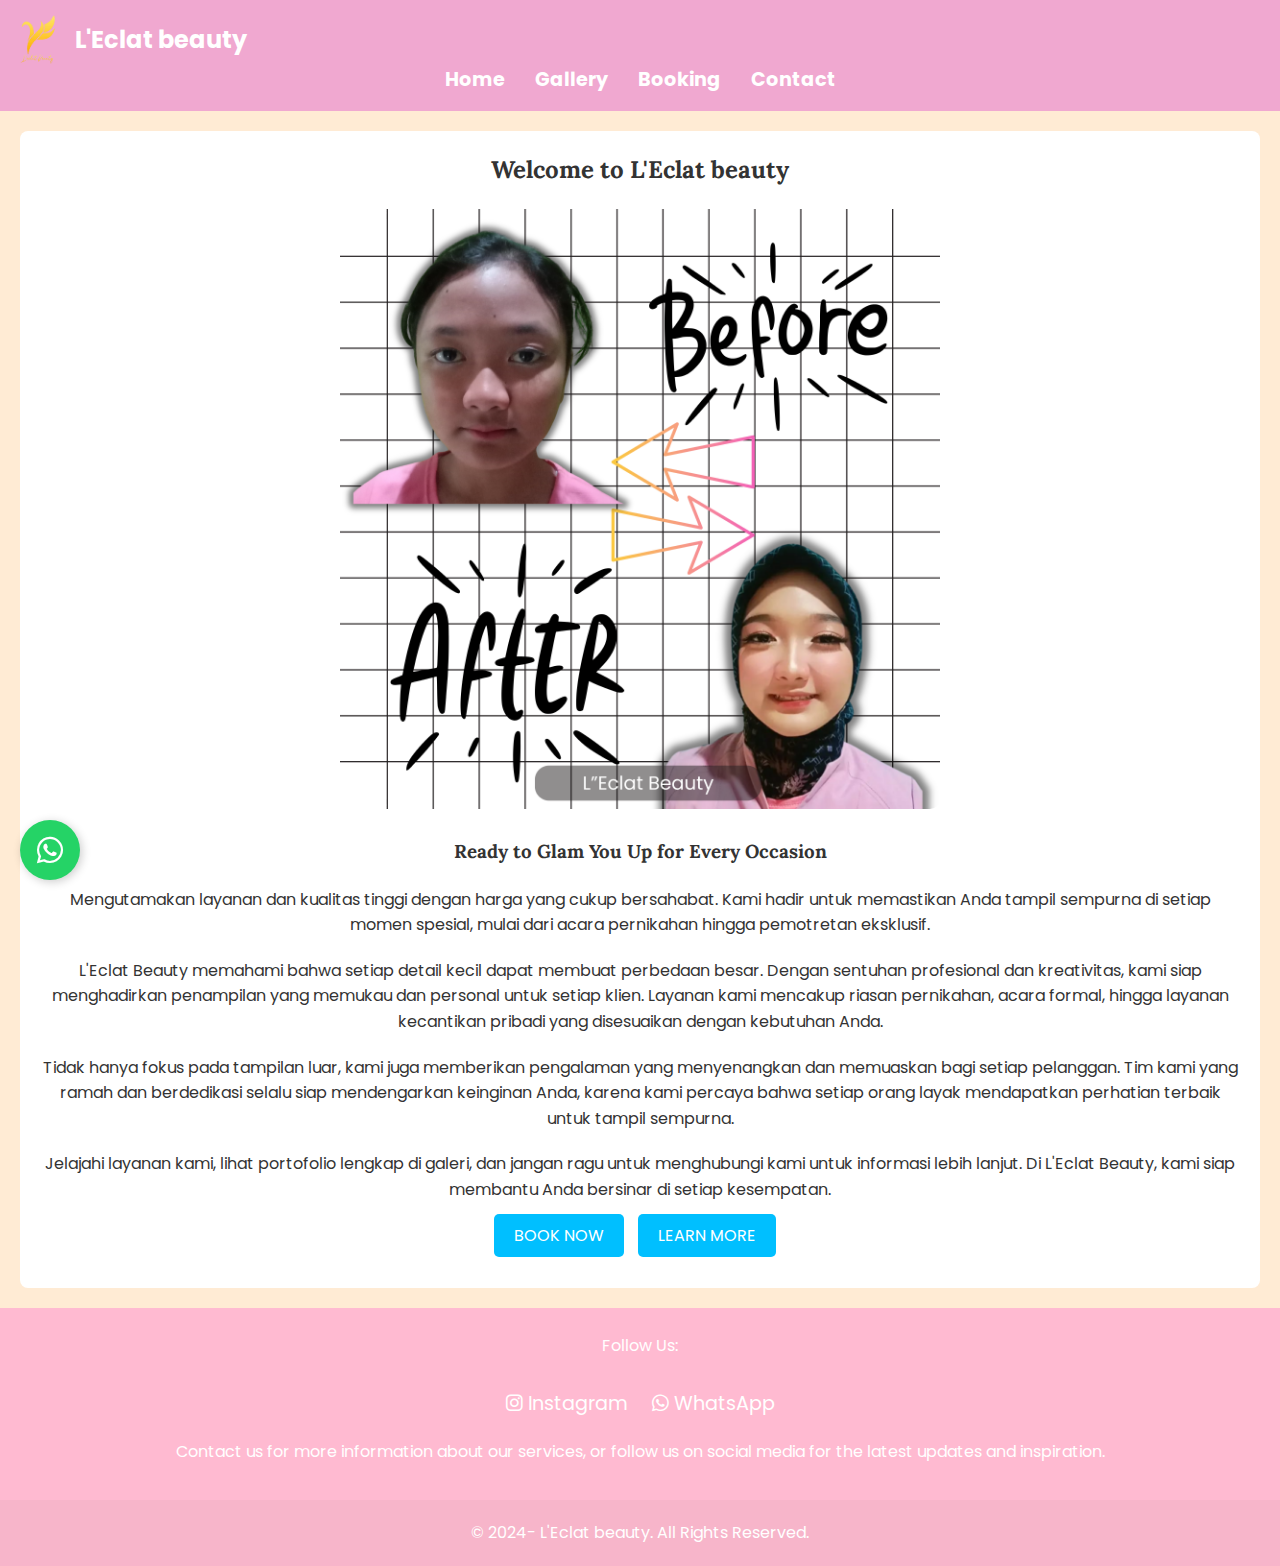
<file: index.html>
<!DOCTYPE html>
<html lang="id">
<head>
    <meta charset="UTF-8">
    <meta name="viewport" content="width=device-width, initial-scale=1.0">
    <title>Home -  L'Eclat beauty</title>
    <link rel="stylesheet" href="style.css">
    <link href="https://fonts.googleapis.com/css2?family=Poppins:wght@400;600&family=Lora:wght@400;600&display=swap" rel="stylesheet">
    <link rel="stylesheet" href="https://cdnjs.cloudflare.com/ajax/libs/font-awesome/6.0.0-beta3/css/all.min.css">
    <script src="script.js" defer></script>
</head>
<body>
    <header>
        <div class="logo">
            <img src="img/logo.png" alt="Logo" class="logo-image">
            <span> L'Eclat beauty</span>
        </div>
        <nav>
            <ul class="nav-links">
                <li><a href="index.html">Home</a></li>
                <li><a href="gallery.html">Gallery</a></li>
                <li><a href="booking.html">Booking</a></li>
                <li><a href="contact.html">Contact</a></li>
            </ul>
            <div class="burger">
                <div class="line1"></div>
                <div class="line2"></div>
                <div class="line3"></div>
            </div>
        </nav>
    </header>
    

    <section id="home" class="centered-section">
        <div class="text-content">
            <h2>Welcome to L'Eclat beauty</h2>
            <img src="img/L'Eclat Beauty.png" alt="Makeup Wedding" class="home-image">
            <h3>Ready to Glam You Up for Every Occasion</h3>
            <p>Mengutamakan layanan dan kualitas tinggi dengan harga yang cukup bersahabat. Kami hadir untuk memastikan Anda tampil sempurna di setiap momen spesial, mulai dari acara pernikahan hingga pemotretan eksklusif.</p>
            <p>
                L'Eclat Beauty memahami bahwa setiap detail kecil dapat membuat perbedaan besar. Dengan sentuhan profesional dan kreativitas, kami siap menghadirkan penampilan yang memukau dan personal untuk setiap klien. Layanan kami mencakup riasan pernikahan, acara formal, hingga layanan kecantikan pribadi yang disesuaikan dengan kebutuhan Anda.
            </p>
            <p>
                Tidak hanya fokus pada tampilan luar, kami juga memberikan pengalaman yang menyenangkan dan memuaskan bagi setiap pelanggan. Tim kami yang ramah dan berdedikasi selalu siap mendengarkan keinginan Anda, karena kami percaya bahwa setiap orang layak mendapatkan perhatian terbaik untuk tampil sempurna.
            </p>
            <p>
                Jelajahi layanan kami, lihat portofolio lengkap di galeri, dan jangan ragu untuk menghubungi kami untuk informasi lebih lanjut. Di L'Eclat Beauty, kami siap membantu Anda bersinar di setiap kesempatan.
            </p>
            <div class="buttons">
                <a href="booking.html" class="btn">BOOK NOW</a>
                <a href="contact.html" class="btn">LEARN MORE</a>
            </div>
        </div>
    </section>
    
    

    <footer id="footer">
        <div class="social-media">
            <p>Follow Us:</p>
            <a href="https://www.instagram.com/leclat_beauty.makeup" target="_blank">
                <i class="fab fa-instagram"></i> Instagram
            </a>
            <a href="https://wa.me/+6281252106352?text=Hi Admin! Saya ingin memesan jasa l'Eclatbeauty" target="_blank">
                <i class="fab fa-whatsapp"></i> WhatsApp
            </a>
            <p>Contact us for more information about our services, or follow us on social media for the latest updates and inspiration.</p>
        </div>
        <p>&copy; 2024- L'Eclat beauty. All Rights Reserved.</p>
    </footer>

    <a href="https://wa.me/+6281252106352?text=Hi%20Admin!%20Saya%20ingin%20memesan%20jasa%20L'Eclat%20beauty" target="_blank" class="whatsapp-float">
        <i class="fab fa-whatsapp"></i>
    </a>
    
</body>
</html>
</file>
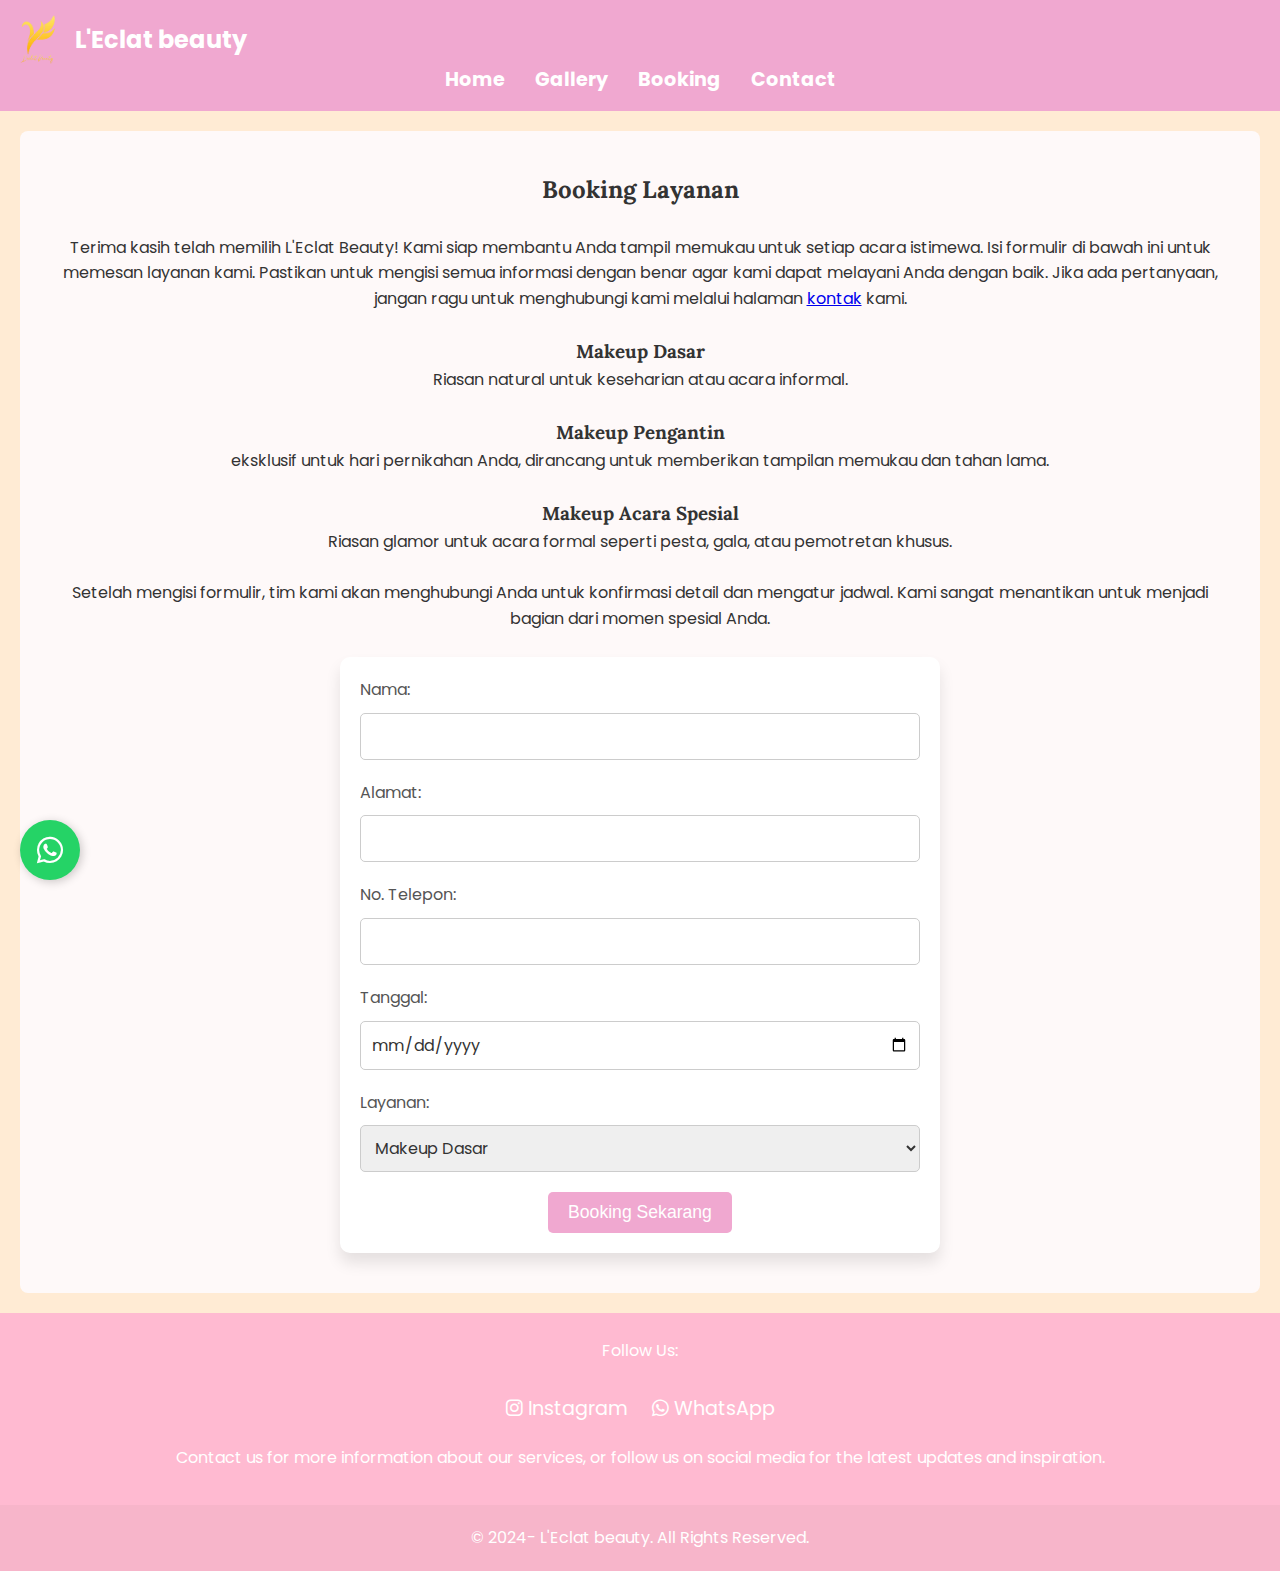
<file: booking.html>
<!DOCTYPE html>
<html lang="id">
<head>
    <meta charset="UTF-8">
    <meta name="viewport" content="width=device-width, initial-scale=1.0">
    <title>Booking -  L'Eclat beauty</title>
    <link rel="stylesheet" href="style.css">
    <link href="https://fonts.googleapis.com/css2?family=Poppins:wght@400;600&family=Lora:wght@400;600&display=swap" rel="stylesheet">
    <link rel="stylesheet" href="https://cdnjs.cloudflare.com/ajax/libs/font-awesome/6.0.0-beta3/css/all.min.css">
    <script src="script.js" defer></script>
</head>
<body>
    <header>
        <div class="logo">
            <img src="img/logo.png" alt="Logo" class="logo-image">
            <span> L'Eclat beauty</span>
        </div>
        <nav>
            <ul class="nav-links">
                <li><a href="index.html">Home</a></li>
                <li><a href="gallery.html">Gallery</a></li>
                <li><a href="booking.html">Booking</a></li>
                <li><a href="contact.html">Contact</a></li>
            </ul>
            <div class="burger">
                <div class="line1"></div>
                <div class="line2"></div>
                <div class="line3"></div>
            </div>
        </nav>
    </header>

    <section id="booking">
        <h2>Booking Layanan</h2>
        <br>
        <p>
            Terima kasih telah memilih L'Eclat Beauty! Kami siap membantu Anda tampil memukau untuk setiap acara istimewa. Isi formulir di bawah ini untuk memesan layanan kami. Pastikan untuk mengisi semua informasi dengan benar agar kami dapat melayani Anda dengan baik. Jika ada pertanyaan, jangan ragu untuk menghubungi kami melalui halaman <a href="contact.html">kontak</a> kami.
        </p>
        <br>
        <h3>Makeup Dasar</h3>
        <p>Riasan natural untuk keseharian atau acara informal.</p>
        <br>
        <h3>Makeup Pengantin</h3>
        <p>eksklusif untuk hari pernikahan Anda, dirancang untuk memberikan tampilan memukau dan tahan lama.</p>
        <br>
        <h3>Makeup Acara Spesial</h3>
        <p>Riasan glamor untuk acara formal seperti pesta, gala, atau pemotretan khusus.</p>
        <br>
        <p>
            Setelah mengisi formulir, tim kami akan menghubungi Anda untuk konfirmasi detail dan mengatur jadwal. Kami sangat menantikan untuk menjadi bagian dari momen spesial Anda.
        </p>
        <br>
    
        <form action="#" method="post">
            <label for="name">Nama:</label>
            <input type="text" id="name" name="name" required pattern="[A-Za-z\s]+" title="Nama hanya boleh mengandung huruf dan spasi">
            
            <label for="alamat">Alamat:</label>
            <input type="text" id="alamat" name="alamat" required>
    
            <label for="telepon">No. Telepon:</label>
            <input type="tel" id="telepon" name="telepon" required pattern="[0-9]{10,15}" title="Masukkan nomor telepon yang benar, minimal 10 digit dan maksimal 15 digit angka">
    
            <label for="date">Tanggal:</label>
            <input type="date" id="date" name="date" required>
    
            <label for="service">Layanan:</label>
            <select id="service" name="service" required>
                <option value="Makeup Dasar">Makeup Dasar</option>
                <option value="Makeup Pengantin">Makeup Pengantin</option>
                <option value="Makeup Acara Spesial">Makeup Acara Spesial</option>
            </select>
    
            <button class="btn" type="submit">Booking Sekarang</button>
        </form>
    </section>
    


    
    <footer id="footer">
        <div class="social-media">
            <p>Follow Us:</p>
            <a href="https://www.instagram.com/leclat_beauty.makeup" target="_blank">
                <i class="fab fa-instagram"></i> Instagram
            </a>
            <a href="https://wa.me/+6281252106352?text=Hi Admin! Saya ingin memesan jasa l'Eclatbeauty" target="_blank">
                <i class="fab fa-whatsapp"></i> WhatsApp
            </a>
            <p>Contact us for more information about our services, or follow us on social media for the latest updates and inspiration.</p>
        </div>
        <p>&copy; 2024- L'Eclat beauty. All Rights Reserved.</p>
    </footer>

    <a href="https://wa.me/+6281252106352?text=Hi%20Admin!%20Saya%20ingin%20memesan%20jasa%20L'Eclat%20beauty" target="_blank" class="whatsapp-float">
        <i class="fab fa-whatsapp"></i>
    </a>
</body>
</html>
</file>
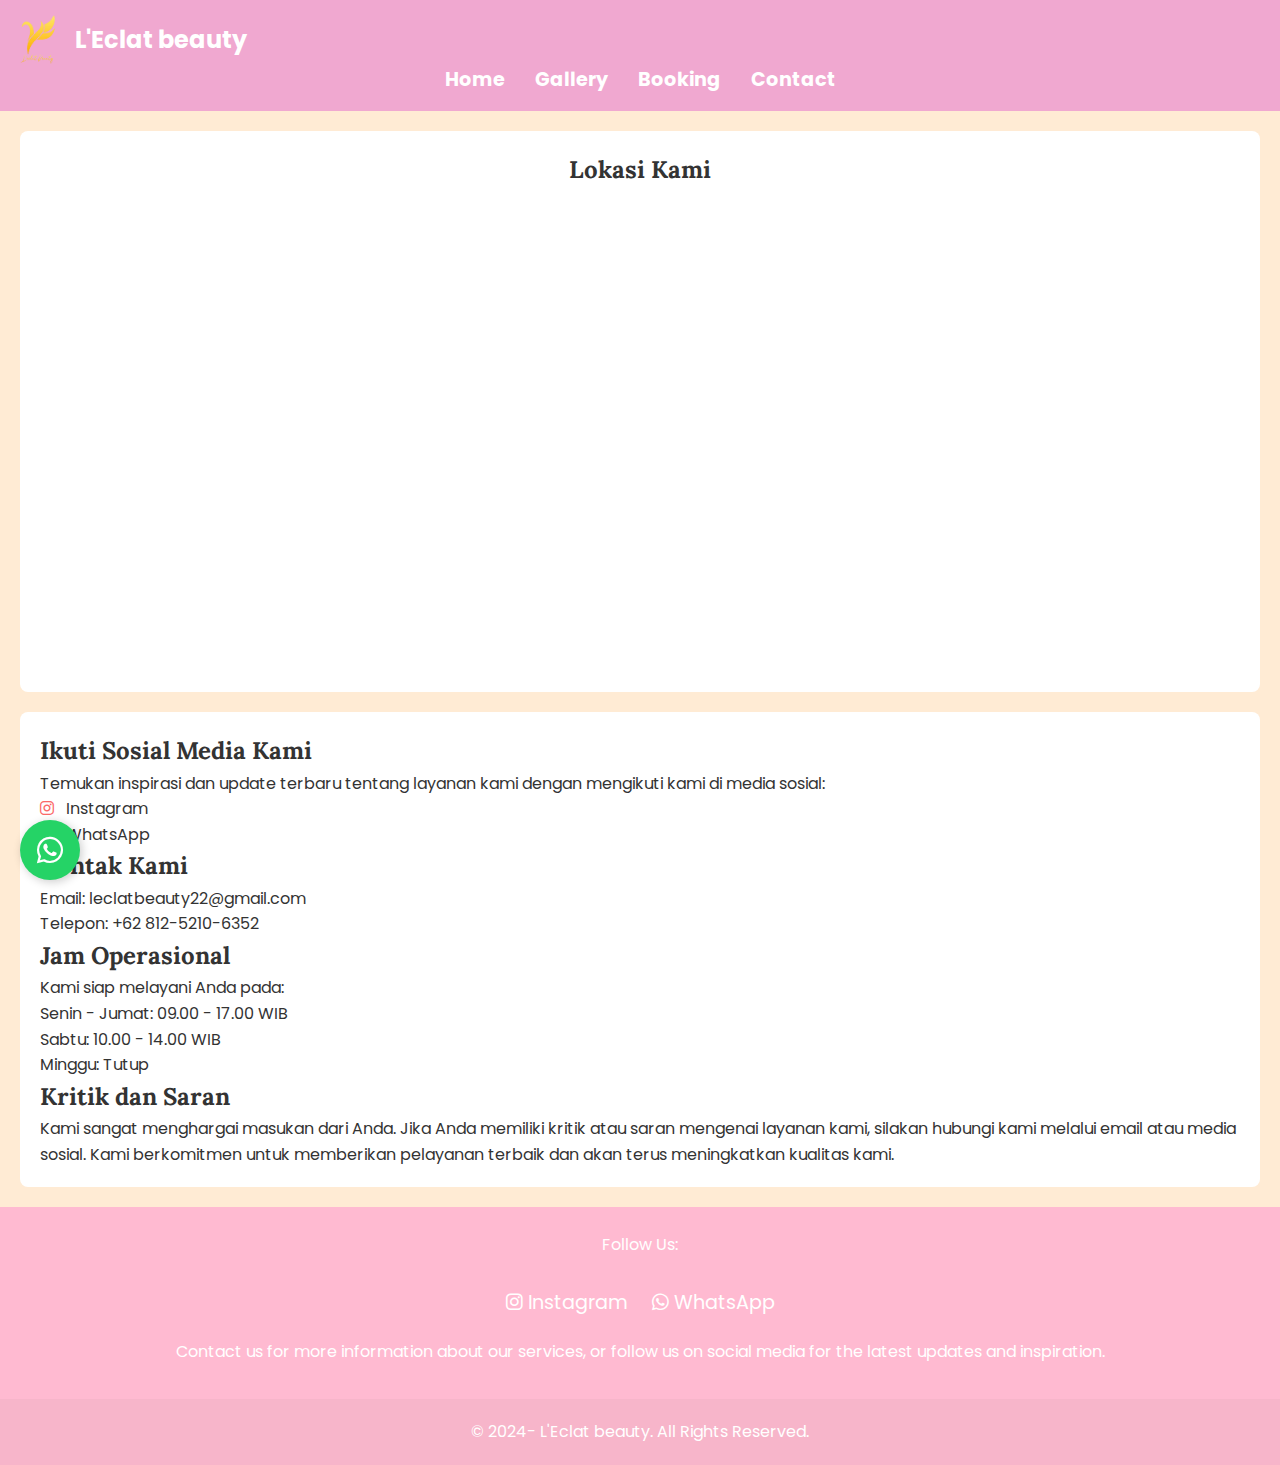
<file: contact.html>
<!DOCTYPE html>
<html lang="id">
<head>
    <meta charset="UTF-8">
    <meta name="viewport" content="width=device-width, initial-scale=1.0">
    <title>Contact -  L'Eclat beauty</title>
    <link rel="stylesheet" href="style.css">
    <link href="https://fonts.googleapis.com/css2?family=Poppins:wght@400;600&family=Lora:wght@400;600&display=swap" rel="stylesheet">
    <link rel="stylesheet" href="https://cdnjs.cloudflare.com/ajax/libs/font-awesome/6.0.0-beta3/css/all.min.css">
    <script src="script.js" defer></script>
</head>
<body>
    <header>
        <div class="logo">
            <img src="img/logo.png" alt="Logo" class="logo-image">
            <span> L'Eclat beauty</span>
        </div>
        <nav>
            <ul class="nav-links">
                <li><a href="index.html">Home</a></li>
                <li><a href="gallery.html">Gallery</a></li>
                <li><a href="booking.html">Booking</a></li>
                <li><a href="contact.html">Contact</a></li>
            </ul>
            <div class="burger">
                <div class="line1"></div>
                <div class="line2"></div>
                <div class="line3"></div>
            </div>
        </nav>
    </header>

    <section id="lokasi" class="lokasi">
        <h2>Lokasi Kami</h2>
        <br>
        <div class="map-container">
            <iframe src="https://www.google.com/maps/embed?pb=!1m18!1m12!1m3!1d7922.64102101027!2d112.7216045!3d-7.1275028!2m3!1f0!2f0!3f0!3m2!1i1024!2i768!4f13.1!3m3!1m2!1s0x2dd803dd886bbff5%3A0x9777ca139b28195d!2sUniversitas%20Trunojoyo%20Madura!5e0!3m2!1sen!2sid!4v1695141472467!5m2!1sen!2sid" width="100%" height="450" style="border:0;" allowfullscreen="" loading="lazy" referrerpolicy="no-referrer-when-downgrade"></iframe>
        </div>
    </section>  

    <section id="contact">
        <h2>Ikuti Sosial Media Kami</h2>
        <p>
            Temukan inspirasi dan update terbaru tentang layanan kami dengan mengikuti kami di media sosial:
        </p>
        <p>
            <a href="https://www.instagram.com/leclat_beauty.makeup" target="_blank">
                <i class="fab fa-instagram"></i> Instagram
            </a>
        </p>
        <p>
            <a href="https://wa.me/+6281252106352?text=Hi Admin! Saya ingin memesan jasa l'Eclatbeauty" target="_blank">
                <i class="fab fa-whatsapp"></i> WhatsApp
            </a>
        </p>
        
        <h2>Kontak Kami</h2>
        <p>Email: <a href="mailto:leclatbeauty22@gmail.com">leclatbeauty22@gmail.com</a></p>
        <p>Telepon: <a href="tel:+6281252106352">+62 812-5210-6352</a></p>
        
        <h2>Jam Operasional</h2>
        <p>Kami siap melayani Anda pada:</p>
        <ul>
            <li>Senin - Jumat: 09.00 - 17.00 WIB</li>
            <li>Sabtu: 10.00 - 14.00 WIB</li>
            <li>Minggu: Tutup</li>
        </ul>
        
        <h2>Kritik dan Saran</h2>
        <p>Kami sangat menghargai masukan dari Anda. Jika Anda memiliki kritik atau saran mengenai layanan kami, silakan hubungi kami melalui email atau media sosial. Kami berkomitmen untuk memberikan pelayanan terbaik dan akan terus meningkatkan kualitas kami.</p>
    </section>
    
    

    <footer id="footer">
        <div class="social-media">
            <p>Follow Us:</p>
            <a href="https://www.instagram.com/leclat_beauty.makeup" target="_blank">
                <i class="fab fa-instagram"></i> Instagram
            </a>
            <a href="https://wa.me/+6281252106352?text=Hi Admin! Saya ingin memesan jasa l'Eclatbeauty" target="_blank">
                <i class="fab fa-whatsapp"></i> WhatsApp
            </a>
            <p>Contact us for more information about our services, or follow us on social media for the latest updates and inspiration.</p>
        </div>
        <p>&copy; 2024- L'Eclat beauty. All Rights Reserved.</p>
    </footer>
    
    <a href="https://wa.me/+6281252106352?text=Hi%20Admin!%20Saya%20ingin%20memesan%20jasa%20L'Eclat%20beauty" target="_blank" class="whatsapp-float">
        <i class="fab fa-whatsapp"></i>
    </a>
</body>
</html>
</file>
<file: style.css>
/* BODY STYLE */
* {
    margin: 0;
    padding: 0;
    box-sizing: border-box;
}

body {
    font-family: 'Poppins', Arial, sans-serif;
    line-height: 1.6;
    background-color: #FFEBD4;
    color: #333;
    height: 100vh;
}

form {
    max-width: 600px;
    margin: 0 auto;
    background: #fff;
    padding: 20px;
    border-radius: 10px;
    box-shadow: 0 10px 15px rgba(0, 0, 0, 0.1);
}

form label {
    display: block;
    font-family: 'Poppins', sans-serif;
    font-size: 1rem;
    color: #555;
    text-align: left;
    margin-bottom: 10px;
}

form input, form select {
    width: 100%;
    padding: 10px;
    margin-bottom: 20px;
    border: 1px solid #ccc;
    border-radius: 5px;
    font-size: 1rem;
    font-family: 'Poppins', sans-serif;
    color: #333;
}

form input:focus, form select:focus {
    outline: none;
    border: 1px solid #F0A8D0;
    box-shadow: 0 0 5px rgba(240, 168, 208, 0.5);
}

button.btn {
    background-color: #F0A8D0;
    color: white;
    padding: 10px 20px;
    font-size: 1.1rem;
    border: none;
    border-radius: 5px;
    cursor: pointer;
    transition: background-color 0.3s ease;
}

button.btn:hover {
    background-color: #e091c0;
}

button.btn:active {
    background-color: #d67fa9;
}

nav ul {
    list-style: none;
    display: flex;
    justify-content: center;
}

nav ul li {
    margin: 0 15px;
    font-weight: bold;
}

nav a {
    color: white;
    text-decoration: none;
    font-size: 1.2rem;
}


/*HEADER STYLE*/
header {
    background: #F0A8D0;
    color: white;
    padding: 15px;
    text-align: center;
    position: sticky;
    top: 0;
    z-index: 1000;
}

.logo {
    display: flex;
    align-items: center;
}

.logo-image {
    max-width: 50px; 
    margin-right: 10px; 
    border-radius: 10px;
}

.logo span {
    font-size: 1.5rem;
    font-weight: bold;
    color: #fff;
}

.burger {
    display: none;
    cursor: pointer;
}

.burger div {
    width: 25px;
    height: 3px;
    background-color: white;
    margin: 5px;
    transition: all 0.3s ease;
}

section {
    padding: 20px 20px;
    margin: 20px;
    border-radius: 8px;
}

/*HOME STYLE*/
#home {
    background: #ffffff;
    color: #333;
    text-align: center;
    justify-content: center;
}

.centered-section {
    display: flex;
    justify-content: center;
    align-items: center;
}

.home-image {
    max-width: 50%;
    border-radius: 10px;
    align-content: center;
}

.text-content h2 {
    font-family: 'Lora', serif;
    margin-bottom: 20px;
}

.text-content h3 {
    font-family: 'Lora', serif;
    margin-top: 20px;
}

.text-content p {
    font-family: 'Poppins', sans-serif;
    margin-top: 20px;
    margin-bottom: 20px;
    
}

.buttons {
    margin-top: 20px;
    margin-bottom: 20px;
}

.buttons .btn {
    text-decoration: none;
    padding: 10px 20px;
    background-color: #00bfff;
    color: #fff;
    border-radius: 5px;
    margin-right: 10px;
    font-size: 1rem;
}

.buttons .btn:hover {
    background-color: #008fbf;
}

/*GALLERY STYLE*/
#gallery {
    background: #ffffff;
    justify-content: center;
    text-align: center;
}

#gallery h2, #gallery h3 {
    font-family: 'Lora', serif;
}

#gallery p {
    font-family: 'Poppins', sans-serif;
    
}

.gallery {
    display: grid;
    grid-template-columns: repeat(5, 1fr); 
    gap: 15px;
    margin: 0 auto;
    justify-items: center; 
}

.gallery img {
    width: 100px;
    border-radius: 10px;
    transition: var(1.05);
    border: 2px solid #F0A8D0; 
}

.gallery img:hover {
    transform: scale(1.05);
}

.popup {
    display: none;
    position: fixed;
    left: 0;
    top: 0;
    width: 100%;
    height: 100%;
    background-color: rgba(0, 0, 0, 0.8);
    justify-content: center;
    align-items: center;
    z-index: 1000;
}
.popup-content {
    position: relative;
    background: white;
    padding: 20px;
    border-radius: 8px;
    text-align: center;
}
.popup img {
    max-width: 100%;
    height: auto;
    border-radius: 15px;
}
.close {
    position: absolute;
    top: 10px;
    right: 15px;
    cursor: pointer;
    font-size: 24px;
}

/* BOOKING STYLE */
#booking {
    background: #fef9f9;
    padding: 40px;
    text-align: center;
}

#booking h2, h3 {
    font-family: 'Lora', serif;
}

#booking p {
    font-family: 'Poppins', sans-serif;
    
}


/* CONTACT STYLE*/
.lokasi {
    padding: 20px;
    background-color: #fff;
    text-align: center;
}

.lokasi h2{
    font-family: 'Lora', serif;
}

.map-container {
    margin: 0 auto;
    max-width: 100%;
    height: auto;
    border-radius: 20px;
    overflow: hidden;
}

#contact {
    background: #ffffff;
    justify-content: center;
}

#contact h2, h3 {
    font-family: 'Lora', serif;
}

#contact p {
    font-family: 'Poppins', sans-serif;
    
}

/* Style for social media icons */
#contact a {
    text-decoration: none;
    font-family: 'Poppins', sans-serif;
    color: #333;
}

#contact ul,li {
    list-style: none;
    font-family: 'Poppins', sans-serif;
    color: #333;
}

#contact i {
    margin-right: 8px;
    color: #fb6969;
}

#contact a:hover i {
    color: #C13584; /* Instagram's brand color */
}

#contact a[href*="whatsapp"] i {
    color: #25D366; /* WhatsApp's brand color */
}

#contact a:hover[href*="whatsapp"] i {
    color: #128C7E;
}

/*FOOTER STYLE*/
footer {
    background: #F7B5CA;
    color: white;
    text-align: center;
    margin-top: auto;
}

footer p{
    padding: 20px;
}


#footer .social-media {
    margin-top: 10px;
    background: #ffbad1;
    padding: 5px;
}

#footer .social-media p {
    margin-bottom: 10px;
}

#footer .social-media a {
    margin: 0 10px;
    text-decoration: none;
    color: #ffffff;
    font-size: 1.2rem;
    transition: color 0.3s ease;
}

#footer .social-media a:hover {
    color: #ff90cd;
}

#footer .additional-content {
    margin-top: 15px;
    font-size: 0.85rem;
    color: #ffffff;
}

/*CONTACT*/
.whatsapp-float {
    position: fixed;
    bottom: 20px;
    left: 20px;
    background-color: #25D366;
    color: white;
    border-radius: 50%;
    width: 60px;
    height: 60px;
    display: flex;
    justify-content: center;
    align-items: center;
    box-shadow: 2px 2px 10px rgba(0, 0, 0, 0.2);
    z-index: 100;
    text-decoration: none;
}

.whatsapp-float i {
    font-size: 30px;
}

.whatsapp-float:hover {
    background-color: #128C7E;
}

/* RESPONSIVE STYLE*/
@media (min-width: 769px) {
    nav p {
        display: none;
    }
}

@media (max-width: 768px) {
    body {
        font-size: 0.9rem; /* Mengecilkan ukuran font */
    }

    .home-image {
        max-width: 80%;
        display: block;
        margin: 0 auto;
        justify-content: center;
        align-items: center;
    }

    nav p {
        display: inline;
        position: absolute;
        left: 315px;
        top: 27px;
        color: #ffffff;
        font-family: 'Poppins', sans-serif;
    }

    nav ul {
        flex-direction: column;
        position: absolute;
        left: -100%;
        width: 100%;
        height: 100vh;
        top: 80px;
        background: #ff90cdb0;
        text-align: center;
        transition: all 0.5s ease;
    }

    nav ul.active {
        left: 0;
    }

    .burger {
        display: block;
        position: absolute;
        right: 20px;
        top: 25px;
    }

    header nav ul li {
        display: block;
        margin: 20px 0;
    }

    .gallery {
        grid-template-columns: repeat(2, 1fr); 
    }

    .gallery img {
        width: 90%;
        margin: 10px;
        margin: 0 auto;
        display: block;
    }

    .text-content {
        margin-top: 20px;
        text-align: center; 
    }

    #booking {
        padding: 20px;
    }

    form {
        padding: 15px;
    }

    form label {
        font-size: 0.9rem;
    }

    button.btn {
        font-size: 1rem;
        padding: 8px 16px;
    }

    .buttons {
        flex-direction: column;
        align-items: center;
    }

    .buttons .btn {
        margin-bottom: 10px; 
    }

    #footer .social-media a {
        display: inline-block;
        margin-bottom: 10px;
    }
}
</file>
